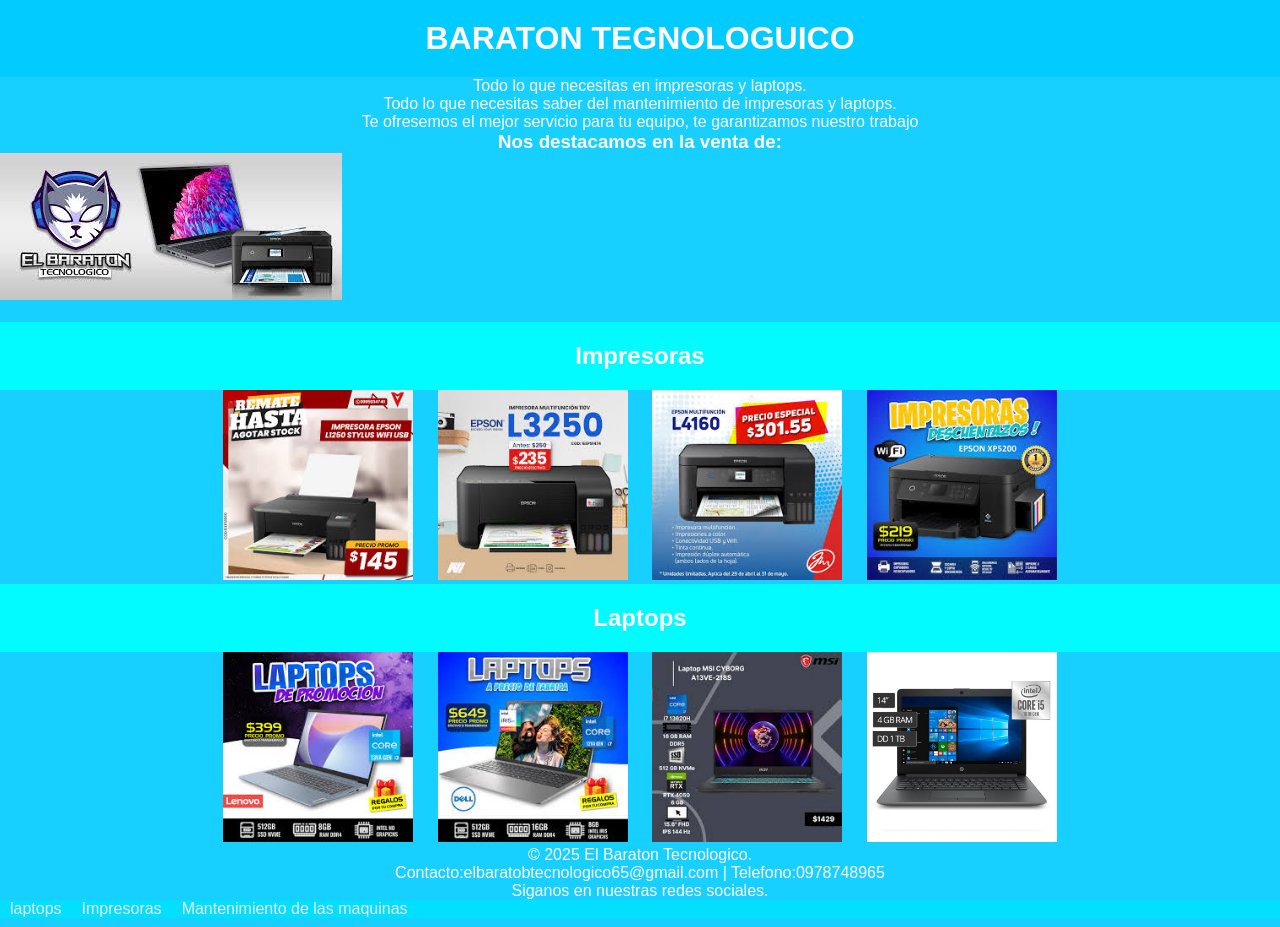
<file: PROYECTO DE DISEÑO/index.html>
<!DOCTYPE html>
<html lang="es">   
<head>
    <meta  charset="UTF-8">
    <meta name="viewport" content="width=device-with, initial-scale=1.0">
    <title>logo</title>
    <link rel="stylesheet" href="index.css">
    <style>
        body{
       font-family: 'Lucida Sans', 'Lucida Sans Regular', 'Lucida Grande', 'Lucida Sans Unicode', Geneva, Verdana, sans-serif;
       }
        
    </style>
</head>
<body>
    <h1>BARATON TEGNOLOGUICO</h1>
    <div class="CONTENIDO">
     <div class="Articulos">
     <div class="secciones">
        <di>
            <p>Todo lo que necesitas en impresoras y laptops.</p>
            <p>Todo lo que necesitas saber del mantenimiento de impresoras y laptops.</p>
            <p>Te ofresemos el mejor servicio para tu equipo, te garantizamos nuestro trabajo  </p>
        </di>
        <h3>Nos destacamos en la venta de:</h3>
        <img src="bte.jpg">
        
    </div>
    <h3 class="estilo"></h3>
     </div>
     <div class="Segundarios"></div>
    </div>
    <h2>Impresoras</h2>
        <div class="producto">
            <img src="images (1).jpg" alt="Impresora XYZ">
            <img src="images (2).jpg" alt="Impresora XYZ">
            <img src="impresoras.jpg" alt="Impresora XYZ">
            <img src="images.jpg" alt="Impresora XYZ">
        </div>

        <h2>Laptops</h2>
        <div class="producto">
            <img src="3.jpg" alt="Laptop ABC">
            <img src="4.jpg" alt="Laptop ABC">
            <img src="la2.jpg" alt="Laptop ABC">
            <img src="la.jpg" alt="Laptop ABC">
        </div>
    </section>
    <footer>
        <p>&copy; 2025 El Baraton Tecnologico.</p>
        <p>Contacto:elbaratobtecnologico65@gmail.com | Telefono:0978748965 </p>
        <p>Siganos en nuestras redes sociales.</p>
    </footer>
    <nav>
        <ul>
            <li><a href="pag1.html">laptops</a></li>
            <li><a href="pag2.htm">Impresoras</a></li>
            <li><a href="pag6.html">Mantenimiento de las maquinas</a></li
            </ul>
    </nav>
</body>
</html>
</file>
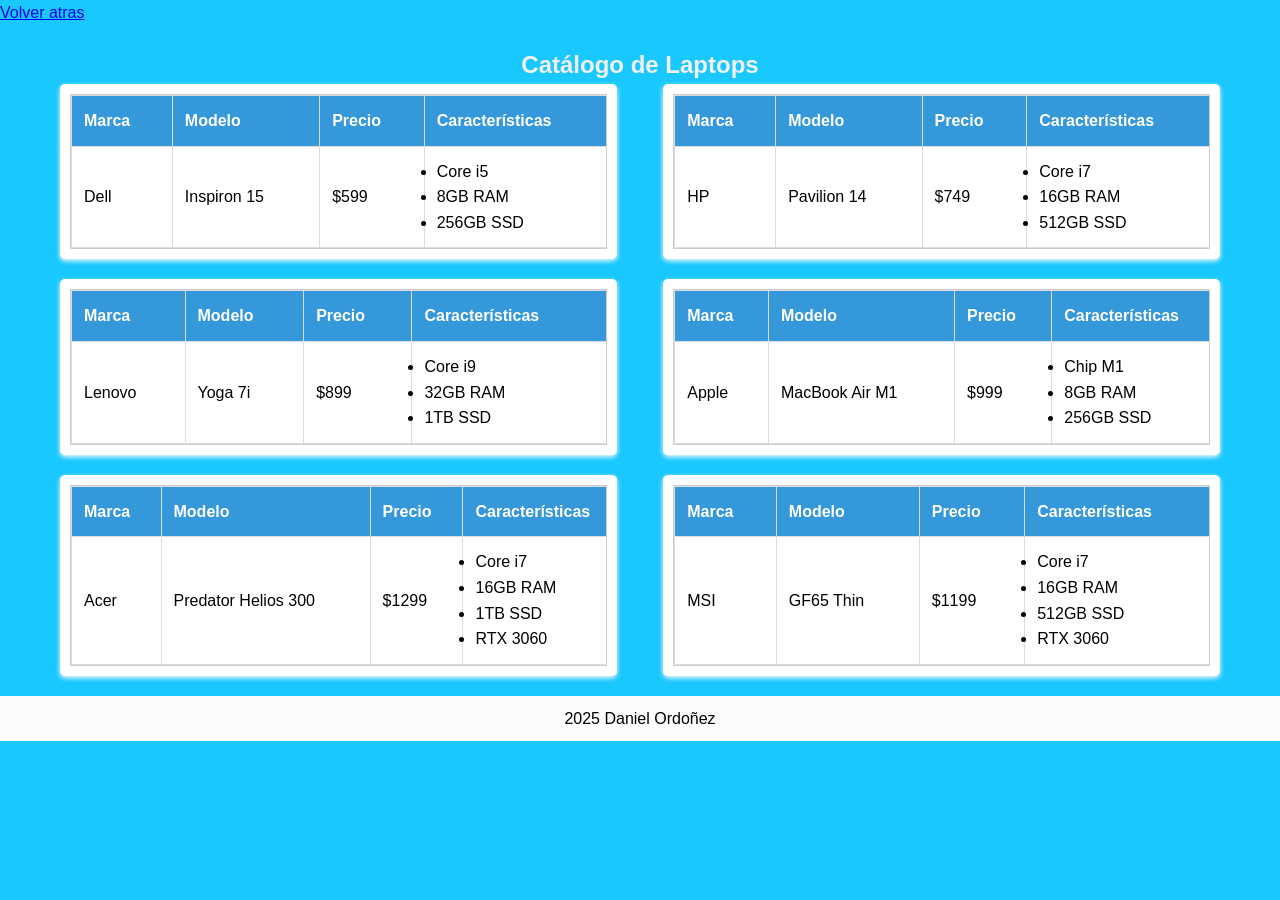
<file: PROYECTO DE DISEÑO/pag1.html>
<!DOCTYPE html>
<html lang="es">
<head>
    <meta charset="UTF-8">
    <title>Tech Solutions - Venta de Laptops</title>
    <link rel="stylesheet" href="pag1.css">
</head>
<body>
    <nav>
        <ul>
            <a href="index.html">Volver atras</a>
        </ul>
    </nav>

    <main>
        <section id="catalogo">
            <h2>Catálogo de Laptops</h2>
            <div class="table-container">
                <div class="table-wrapper">
                    <div class="table-scroll">
                        <table>
                            <thead>
                                <tr>
                                    <th>Marca</th>
                                    <th>Modelo</th>
                                    <th>Precio</th>
                                    <th>Características</th>
                                    <th>Imagen</th>
                                </tr>
                            </thead>
                            <tbody>
                                <tr>
                                    <td>Dell</td>
                                    <td>Inspiron 15</td>
                                    <td>$599</td>
                                    <td>
                                        <ul>
                                            <li>Core i5</li>
                                            <li>8GB RAM</li>
                                            <li>256GB SSD</li>
                                        </ul>
                                    </td>
                                    <td><img class="table-image" src="DELL.jpg" alt="Laptop Dell Inspiron"></td>
                                </tr>
                            </tbody>
                        </table>
                    </div>
                </div>
                <div class="table-wrapper">
                    <div class="table-scroll">
                        <table>
                            <thead>
                                <tr>
                                    <th>Marca</th>
                                    <th>Modelo</th>
                                    <th>Precio</th>
                                    <th>Características</th>
                                    <th>Imagen</th>
                                </tr>
                            </thead>
                            <tbody>
                                <tr>
                                    <td>HP</td>
                                    <td>Pavilion 14</td>
                                    <td>$749</td>
                                    <td>
                                        <ul>
                                            <li>Core i7</li>
                                            <li>16GB RAM</li>
                                            <li>512GB SSD</li>
                                        </ul>
                                    </td>
                                    <td><img class="table-image" src="Ñ.avif" alt="Laptop HP Pavilion"></td>
                                </tr>
                            </tbody>
                        </table>
                    </div>
                </div>

                  <div class="table-wrapper">
                    <div class="table-scroll">
                        <table>
                            <thead>
                                <tr>
                                    <th>Marca</th>
                                    <th>Modelo</th>
                                    <th>Precio</th>
                                    <th>Características</th>
                                    <th>Imagen</th>
                                </tr>
                            </thead>
                            <tbody>
                                <tr>
                                    <td>Lenovo</td>
                                    <td>Yoga 7i</td>
                                    <td>$899</td>
                                    <td>
                                        <ul>
                                            <li>Core i9</li>
                                            <li>32GB RAM</li>
                                            <li>1TB SSD</li>
                                        </ul>
                                    </td>
                                    <td><img class="table-image" src="LENOVO.png" alt="Laptop Lenovo Yoga"></td>
                                </tr>
                            </tbody>
                        </table>
                    </div>
                </div>
                <div class="table-wrapper">
                    <div class="table-scroll">
                        <table>
                            <thead>
                                <tr>
                                    <th>Marca</th>
                                    <th>Modelo</th>
                                    <th>Precio</th>
                                    <th>Características</th>
                                    <th>Imagen</th>
                                </tr>
                            </thead>
                            <tbody>
                                <tr>
                                    <td>Apple</td>
                                    <td>MacBook Air M1</td>
                                    <td>$999</td>
                                    <td>
                                        <ul>
                                            <li>Chip M1</li>
                                            <li>8GB RAM</li>
                                            <li>256GB SSD</li>
                                        </ul>
                                    </td>
                                    <td><img class="table-image" src="LOLA.jpg" alt="Laptop MacBook Air"></td>
                                </tr>
                            </tbody>
                        </table>
                    </div>
                </div>
                <div class="table-wrapper">
                    <div class="table-scroll">
                        <table>
                            <thead>
                                <tr>
                                    <th>Marca</th>
                                    <th>Modelo</th>
                                    <th>Precio</th>
                                    <th>Características</th>
                                    <th>Imagen</th>
                                </tr>
                            </thead>
                            <tbody>
                                <tr>
                                    <td>Acer</td>
                                    <td>Predator Helios 300</td>
                                    <td>$1299</td>
                                    <td>
                                        <ul>
                                            <li>Core i7</li>
                                            <li>16GB RAM</li>
                                            <li>1TB SSD</li>
                                            <li>RTX 3060</li>
                                        </ul>
                                    </td>
                                    <td><img class="table-image" src="ACER.jpg" alt="Laptop Acer Predator"></td>
                                </tr>
                            </tbody>
                        </table>
                    </div>
                </div>
                <div class="table-wrapper">
                    <div class="table-scroll">
                        <table>
                            <thead>
                                <tr>
                                    <th>Marca</th>
                                    <th>Modelo</th>
                                    <th>Precio</th>
                                    <th>Características</th>
                                    <th>Imagen</th>
                                </tr>
                            </thead>
                            <tbody>
                                <tr>
                                    <td>MSI</td>
                                    <td>GF65 Thin</td>
                                    <td>$1199</td>
                                    <td>
                                        <ul>
                                            <li>Core i7</li>
                                            <li>16GB RAM</li>
                                            <li>512GB SSD</li>
                                            <li>RTX 3060</li>
                                        </ul>
                                    </td>
                                    <td><img class="table-image" src="ASUS.jpg" alt="Laptop MSI GF65"></td>
                                </tr>
                            </tbody>
                        </table>
                    </div>
                </div>

            </div>
        </section>
    </main>

    <footer>
        <p> 2025 Daniel Ordoñez</p>
    </footer>

</body>
</html>
</file>
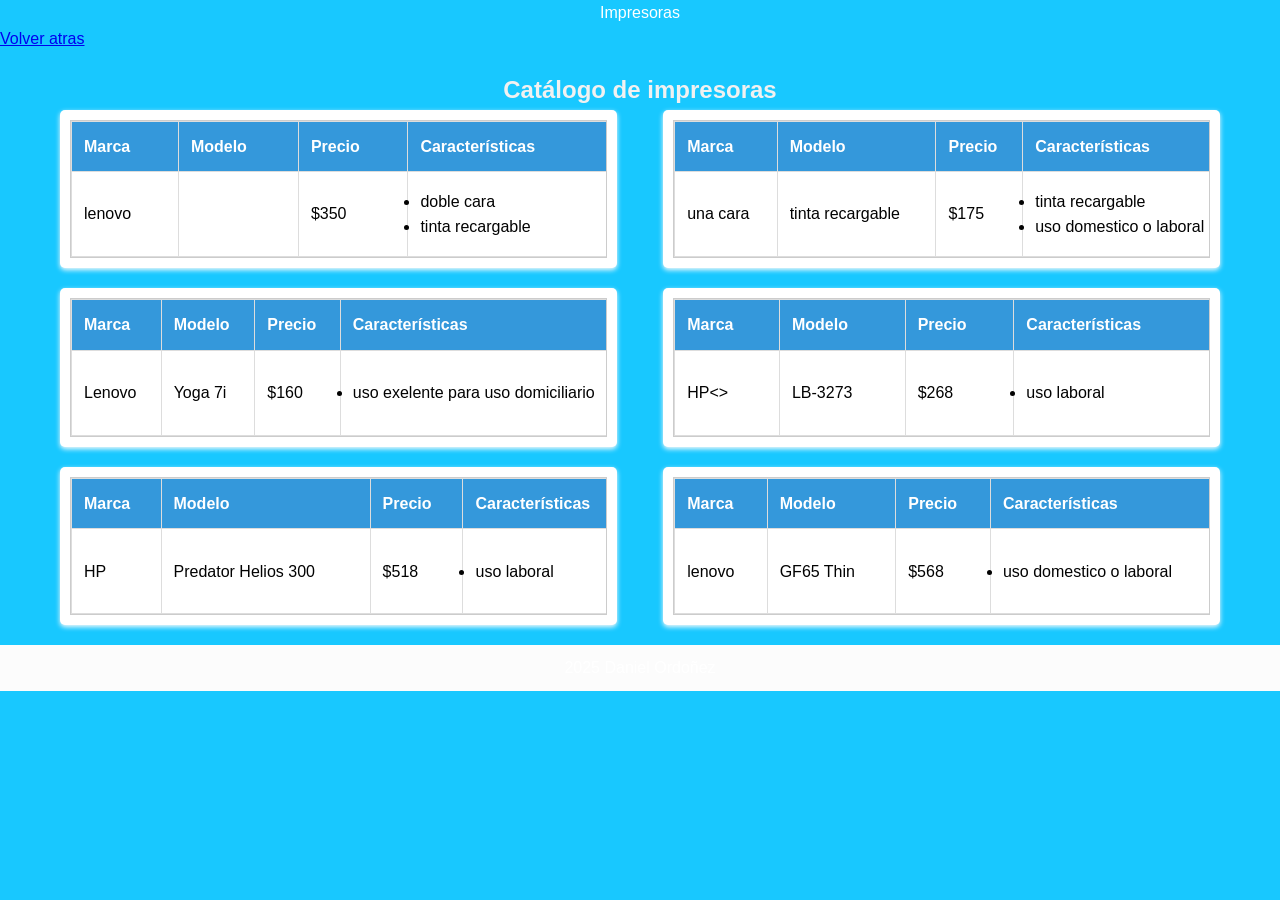
<file: PROYECTO DE DISEÑO/pag2.htm>
<!DOCTYPE html>
<html lang="en">
<head>
    <title>Document</title>
    <link rel="stylesheet" href="pag2.css">
</head>
<body>
    <p id="" >Impresoras</p>
    <a href="index.html">Volver atras</a>

</body>
</html<!DOCTYPE html>
<html lang="es">
<head>
    <meta charset="UTF-8">
    <title>Tech Solutions - Venta de impresoras</title>
    <link rel="stylesheet" href="pag1.css">
</head>
<body>
    <nav>
        <ul>
            
        </ul>
    </nav>
    <main>
        <section id="catalogo">
            <h2>Catálogo de impresoras</h2>
            <div class="table-container">
                <div class="table-wrapper">
                    <div class="table-scroll">
                        <table>
                            <thead>
                                <tr>
                                    <th>Marca</th>
                                    <th>Modelo</th>
                                    <th>Precio</th>
                                    <th>Características</th>
                                    <th>Imagen</th>
                                </tr>
                            </thead>
                            <tbody>
                                <tr>
                                    <td>lenovo</td>
                                    <td></td>
                                    <td>$350</td>
                                    <td>
                                        <ul>
                                            <li>doble cara</li>
                                            <li>tinta recargable</li>
                                     </ul>
                                    </td>
                                    <td><img class="table-image" src="impresoras.jpg" alt=HP></td>
                                </tr>
                            </tbody>
                        </table>
                    </div>
                </div>
                <div class="table-wrapper">
                    <div class="table-scroll">
                        <table>
                            <thead>
                                <tr>
                                    <th>Marca</th>
                                    <th>Modelo</th>
                                    <th>Precio</th>
                                    <th>Características</th>
                                    <th>Imagen</th>
                                </tr>
                            </thead>
                            <tbody>
                                <tr>
                                    <td>una cara</td>
                                    <td>tinta recargable</td>
                                
                                    </td>
                                    <td>$175</td>
                                    <td>
                                        <ul>
                                            <li>tinta recargable</li>
                                            <li>uso domestico o laboral</li>
                                        </ul>
                                    </td>
                                    <td><img class="table-image" src="images.jpg" alt="HP"></td>
                                </tr>
                            </tbody>
                        </table>
                    </div>
                </div>

                  <div class="table-wrapper">
                    <div class="table-scroll">
                        <table>
                            <thead>
                                <tr>
                                    <th>Marca</th>
                                    <th>Modelo</th>
                                    <th>Precio</th>
                                    <th>Características</th>
                                    <th>Imagen</th>
                                </tr>
                            </thead>
                            <tbody>
                                <tr>
                                    <td>Lenovo</td>
                                    <td>Yoga 7i</td>
                                    <td>$160</td>
                                    <td>
                                        <ul>
                                            <li>uso exelente para uso domiciliario</li>
                                        </ul>
                                    </td>
                                    <td><img class="table-image" src="images (2).jpg" a></td>
                                </tr>
                            </tbody>
                        </table>
                    </div>
                </div>
                <div class="table-wrapper">
                    <div class="table-scroll">
                        <table>
                            <thead>
                                <tr>
                                    <th>Marca</th>
                                    <th>Modelo</th>
                                    <th>Precio</th>
                                    <th>Características</th>
                                    <th>Imagen</th>
                                </tr>
                            </thead>
                            <tbody>
                                <tr>
                                    <td>HP<>
                                    <td>LB-3273</td>
                                    <td>$268</td>
                                    <td>
                                        <ul>
                                            <li>uso laboral</li>
                                        </ul>
                                    </td>
                                    <td><img class="table-image" src="images (1).jpg" alt="HP"></td>
                                </tr>
                            </tbody>
                        </table>
                    </div>
                </div>
                <div class="table-wrapper">
                    <div class="table-scroll">
                        <table>
                            <thead>
                                <tr>
                                    <th>Marca</th>
                                    <th>Modelo</th>
                                    <th>Precio</th>
                                    <th>Características</th>
                                    <th>Imagen</th>
                                </tr>
                            </thead>
                            <tbody>
                                <tr>
                                    <td>HP</td>
                                    <td>Predator Helios 300</td>
                                    <td>$518</td>
                                    <td>
                                        <ul>
                                            <li>uso laboral</li>
                                        </ul>
                                    </td>
                                    <td><img class="table-image" src="vsu.jpg"></td>
                                </tr>
                            </tbody>
                        </table>
                    </div>
                </div>
                <div class="table-wrapper">
                    <div class="table-scroll">
                        <table>
                            <thead>
                                <tr>
                                    <th>Marca</th>
                                    <th>Modelo</th>
                                    <th>Precio</th>
                                    <th>Características</th>
                                    <th>Imagen</th>
                                </tr>
                            </thead>
                            <tbody>
                                <tr>
                                    <td>lenovo</td>
                                    <td>GF65 Thin</td>
                                    <td>$568</td>
                                    <td>
                                        <ul>
                                            <li>uso domestico o laboral</li>
                                        </ul>
                                    </td>
                                    <td><img class="table-image" src="images.jpg" alt="Laptop MSI GF65"></td>
                                </tr>
                            </tbody>
                        </table>
                    </div>
                </div>

            </div>
        </section>
    </main>

    <footer>
        <p> 2025 Daniel Ordoñez</p>
    </footer>

</body>
</html>
</file>
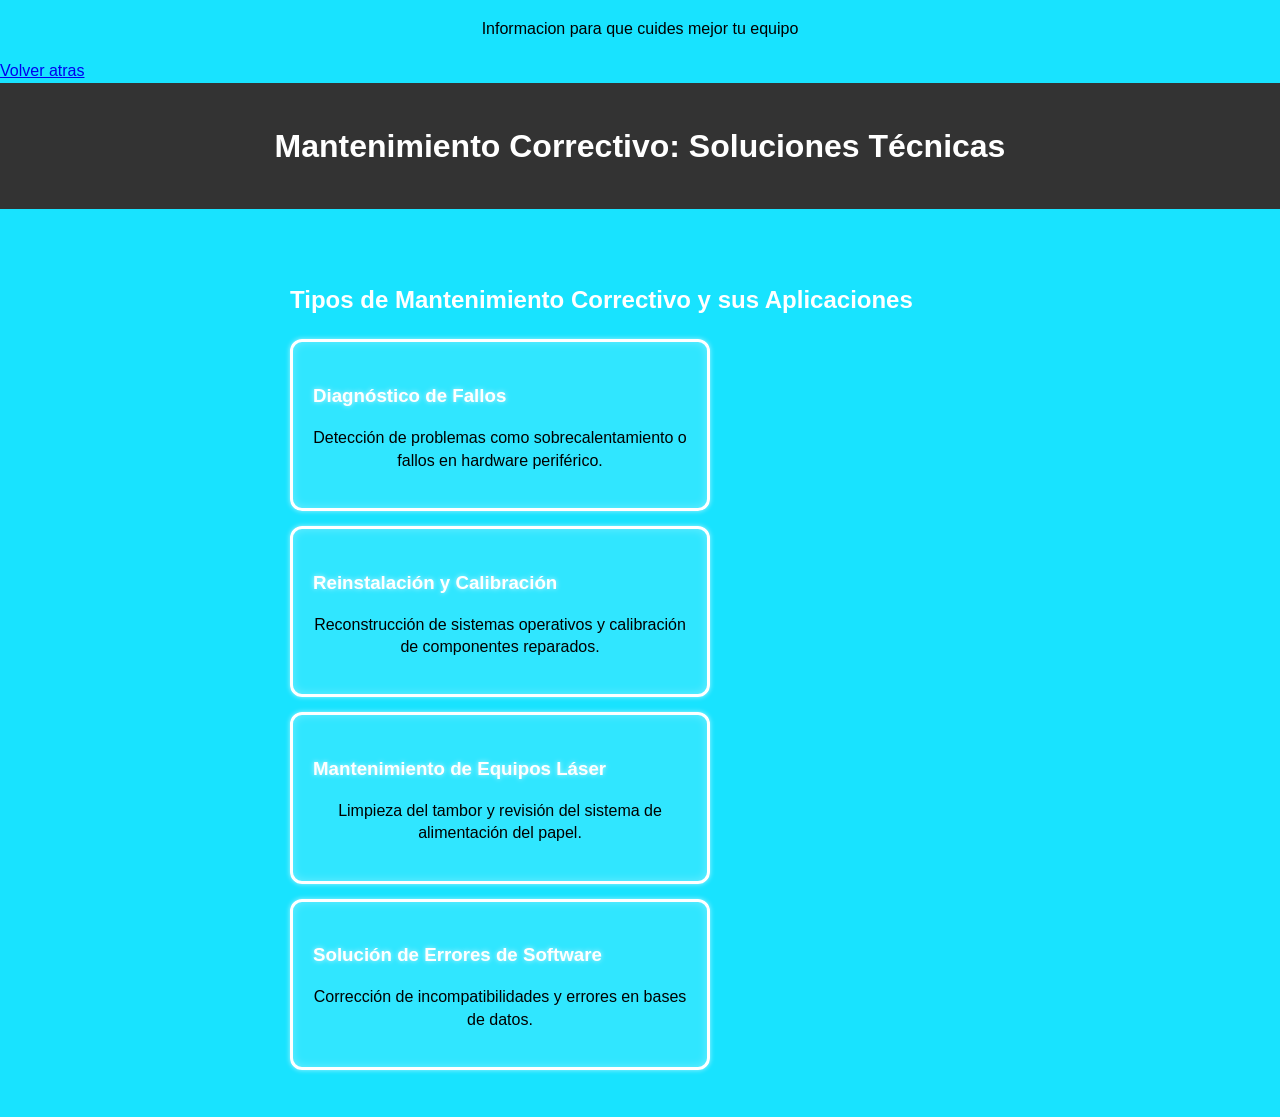
<file: PROYECTO DE DISEÑO/PAG5.HTML>
<!DOCTYPE html>
<html lang="en">
<head>
    <title>Document</title>
    <link rel="stylesheet" href="pag5.css">
</head>
<body>
    <p id="p1" >Informacion para que cuides mejor tu equipo</p>
    <a href="index.html">Volver atras</a>
    <head>
        <meta charset="UTF-8" />
        <meta name="viewport" content="width=device-width, initial-scale=1" />
        <title>Mantenimiento Correctivo - Servicio Técnico</title>
        <link rel="stylesheet" href="pag6.css" />
    </head>
    <body>
        <header>
            <h1>Mantenimiento Correctivo: Soluciones Técnicas</h1>
        </header>
        <main>
            <section id="mantenimiento-tipos">
                <h2>Tipos de Mantenimiento Correctivo y sus Aplicaciones</h2>
    
                
    
                <div class="mantenimiento diagnostico">
                    <h3>Diagnóstico de Fallos</h3>
                    <p>Detección de problemas como sobrecalentamiento o fallos en hardware periférico.</p>
                </div>
    
                <div class="mantenimiento reinstalacion">
                    <h3>Reinstalación y Calibración</h3>
                    <p>Reconstrucción de sistemas operativos y calibración de componentes reparados.</p>
                </div>
    
                <div class="mantenimiento mantenimiento-laser">
                    <h3>Mantenimiento de Equipos Láser</h3>
                    <p>Limpieza del tambor y revisión del sistema de alimentación del papel.</p>
                </div>
    
                <div class="mantenimiento solucion-software">
                    <h3>Solución de Errores de Software</h3>
                    <p>Corrección de incompatibilidades y errores en bases de datos.</p>
                </div>
    
    
            </section>
        </main>
    </body>
    </html>
</body>
</html
</file>
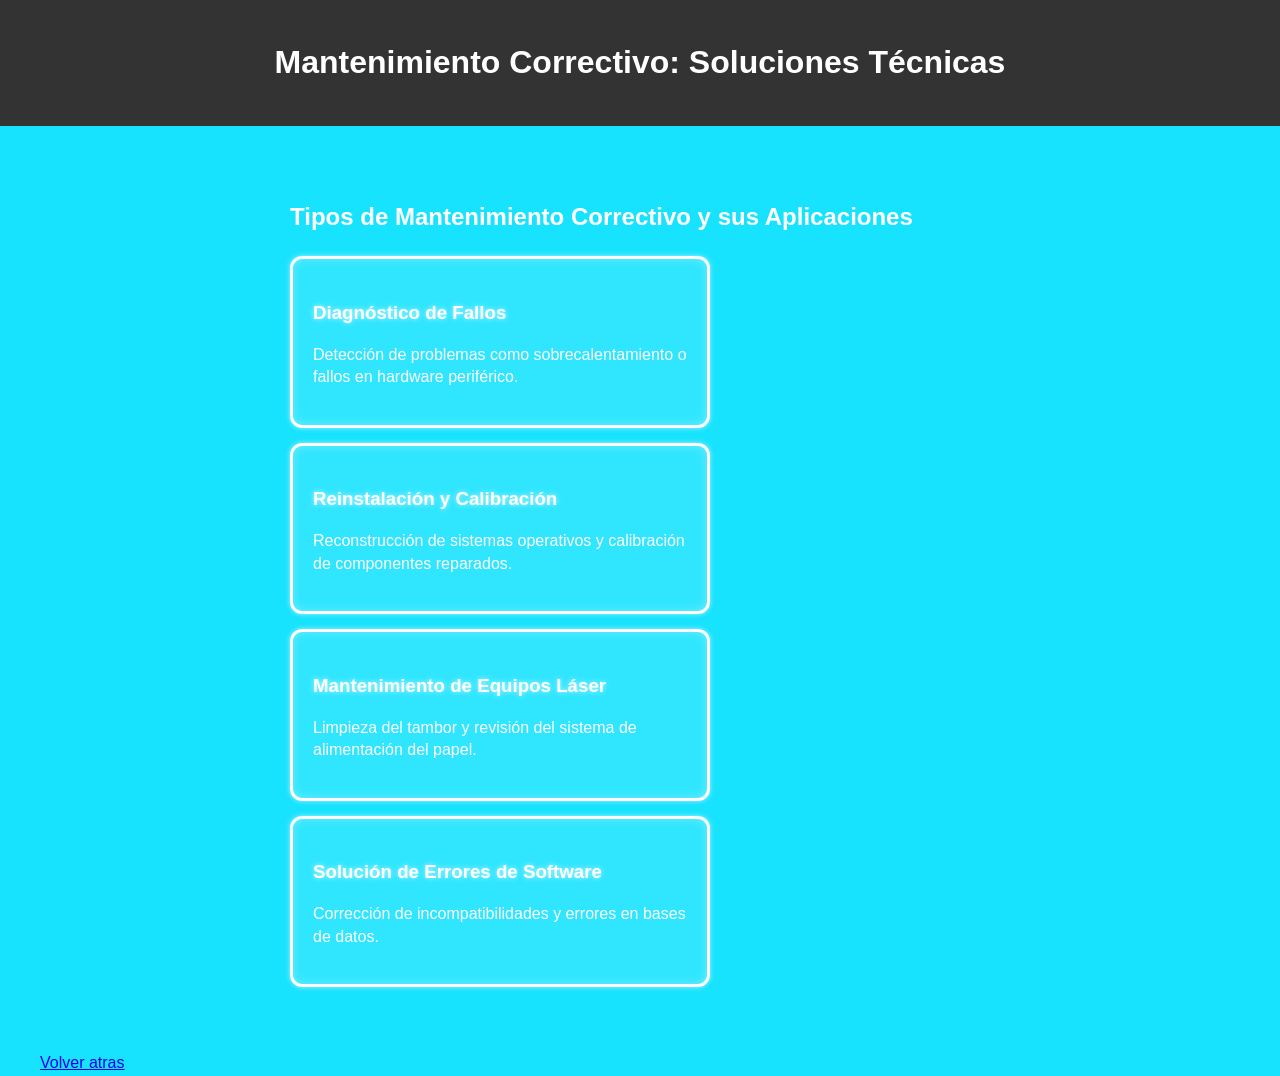
<file: PROYECTO DE DISEÑO/pag6.html>
<!DOCTYPE html>
<html lang="es">
<head>
    <meta charset="UTF-8" />
    <meta name="viewport" content="width=device-width, initial-scale=1" />
    <title>Mantenimiento Correctivo - Servicio Técnico</title>
    <link rel="stylesheet" href="pag6.css" />
</head>
<body>
    <header>
        <h1>Mantenimiento Correctivo: Soluciones Técnicas</h1>
    </header>
    <main>
        <section id="mantenimiento-tipos">
            <h2>Tipos de Mantenimiento Correctivo y sus Aplicaciones</h2>

            

            <div class="mantenimiento diagnostico">
                <h3>Diagnóstico de Fallos</h3>
                <p>Detección de problemas como sobrecalentamiento o fallos en hardware periférico.</p>
            </div>

            <div class="mantenimiento reinstalacion">
                <h3>Reinstalación y Calibración</h3>
                <p>Reconstrucción de sistemas operativos y calibración de componentes reparados.</p>
            </div>

            <div class="mantenimiento mantenimiento-laser">
                <h3>Mantenimiento de Equipos Láser</h3>
                <p>Limpieza del tambor y revisión del sistema de alimentación del papel.</p>
            </div>

            <div class="mantenimiento solucion-software">
                <h3>Solución de Errores de Software</h3>
                <p>Corrección de incompatibilidades y errores en bases de datos.</p>
            </div>


        </section>
    </main>
</body>
</html>
<nav>
    <ul>
        <a href="index.html">Volver atras</a>
    </ul>
</nav>
</file>
<file: PROYECTO DE DISEÑO/index.css>
*{
    padding: 0;
    margin: 0;
}
@font-face{
    font-family: "Kode Mono", serif;
    src: url(/KodeMono-VariableFont_wght.ttf);

}
h1{
    
    background-color: rgba(0, 204, 255, 0.904);
    color: white;
    padding: 20px;
    text-align: center;

}
nav ul{
    background-color: rgba(0, 225, 255, 0.904);
    width: 100%;
    list-style-type: none;
    text-align: center;
}
nav ul{
    display: inline-flex;
}
nav a{
    text-decoration: none;
    color: rgb(236, 233, 233);
    padding: 10px;
    width: 150px;
}
nav li:hover{
    background-color: black;
}
body {
    background-color: rgba(0, 204, 255, 0.904);;
}
h2{
    background-color: rgba(0, 255, 255, 0.904);
    color: white;
    padding: 20px;
    text-align: center;
}
p{
    text-decoration: none;
    color: white;
    text-align: center;
}
.estilo + img {
    display: inline-block;
    vertical-align: middle;
}

.estilo {
    display: inline-block;
    vertical-align: middle;
    margin-left: 10px;
}
.producto {
    text-align: center;  
}
.producto img {
    display: inline-block;  
    width: 190px;  
    margin: 0 10px;  
}
h3{
    color: white;
}
h3{
    text-align: center;
}
</file>
<file: PROYECTO DE DISEÑO/pag1.css>
* {
    margin: 0;
    padding: 0;
    box-sizing: border-box;
}

body {
    font-family: 'Arial', sans-serif;
    line-height: 1.6;
    background-color: rgba(0, 195, 255, 0.904);
    color: #020202;
    overflow-y: scroll;
    height: 100vh;
}

main {
    max-width: 1200px;
    margin: 0 auto;
    padding: 20px;
}

h2 {
    text-align: center;
    color: #f1f1f1;
}

.table-container {
    display: flex;
    flex-wrap: wrap;
    justify-content: space-between;
    gap: 20px;
}

.table-wrapper {
    width: 48%;
    background-color: white;
    box-shadow: 0 2px 5px rgb(252, 250, 250);
    border-radius: 5px;
    padding: 10px;
}

.table-scroll {
    overflow-x: auto;
    max-width: 100%;
    border: 1px solid #ccc;
}

table {
    width: 100%;
    border-collapse: collapse;
    min-width: 700px;
}

th, td {
    border: 1px solid #ddd;
    padding: 12px;
    text-align: left;
}

th {
    background-color: #3498db;
    color: white;
}

.table-image {
    width: 80px; 
    height: 60px; 
    object-fit: cover; 
    display: block;
    margin: 0 auto;
}

.table-scroll::-webkit-scrollbar {
    height: 8px;
}

.table-scroll::-webkit-scrollbar-thumb {
    background: #454b4e;
    border-radius: 10px;
}

.table-scroll::-webkit-scrollbar-track {
    background: #f1f1f1;
}

footer {
    background-color: #fcfcfc;
    color: rgb(0, 0, 0);
    text-align: center;
    padding: 10px;
    position: relative;
    bottom: 0;
    width: 100%;
}
.table-image {
    width: 80px;  
    height: 60px; 
    object-fit: cover; 
    margin: 0 auto;
}
</file>
<file: PROYECTO DE DISEÑO/pag2.css>
body {
    background-color: rgba(0, 204, 255, 0.904);;
}
p{
    text-decoration: none;
    color: white;
    text-align: center;
}
</file>
<file: PROYECTO DE DISEÑO/pag5.css>
body {
    background-color: rgba(6, 255, 213, 0.904);;
}
p{
    text-decoration: none;
    color: rgb(0, 0, 0);
    text-align: center;
}
</file>
<file: PROYECTO DE DISEÑO/pag6.css>
body {
    font-family: 'Arial', sans-serif;
    line-height: 1.6;
    background-color: rgba(0, 225, 255, 0.904);
    color: #fff;
    overflow-y: scroll;
    height: 100vh;
    margin: 0;
    padding: 0;
}

header {
    background-color: #333;
    color: white;
    padding: 1em;
    text-align: center;
}

main {
    display: flex;
    flex-direction: column;
    align-items: center;
    padding: 2em;
}

#mantenimiento-tipos {
    margin-top: 20px;
    width: 100%;
    max-width: 700px;
}

/* Estilo base para los bloques */
.mantenimiento {
    margin: 15px 0;
    padding: 20px;
    border-radius: 12px;
    width: 60%;
    box-sizing: border-box;
    background-color: rgba(255, 255, 255, 0.1);
    color: white;
    border: 3px solid white;
    box-shadow:
        0 0 5px rgba(255, 255, 255, 0.6),
        inset 0 0 10px rgba(255, 255, 255, 0.3);
    animation: border3d 3s ease-in-out infinite, floatMove 6s ease-in-out infinite;
}

/* Animación que simula movimiento 3D en el borde */
@keyframes border3d {
    0%, 100% {
        box-shadow:
            0 0 5px rgba(255, 255, 255, 0.6),
            inset 0 0 10px rgba(255, 255, 255, 0.3);
        border-color: #ffffff;
    }
    50% {
        box-shadow:
            0 0 15px rgba(255, 255, 255, 1),
            inset 0 0 20px rgba(255, 255, 255, 0.6);
        border-color: #aaddff;
    }
}

/* Nueva animación para movimiento suave de los cuadros */
@keyframes floatMove {
    0%, 100% {
        transform: translateY(0);
        filter: drop-shadow(0 0 0 rgba(0,0,0,0));
    }
    50% {
        transform: translateY(-10px);
        filter: drop-shadow(0 10px 10px rgba(0,0,0,0.2));
    }
}

/* Títulos y párrafos */
.mantenimiento h3 {
    margin-bottom: 12px;
    font-weight: bold;
    text-shadow: 0 0 5px rgba(255,255,255,0.7);
}

.mantenimiento p {
    font-size: 1em;
    line-height: 1.4;
}
.mantenimiento:nth-child(1) {
    animation-delay: 0s, 0s;
}
.mantenimiento:nth-child(2) {
    animation-delay: 0s, 1s;
}
.mantenimiento:nth-child(3) {
    animation-delay: 0s, 2s;
}
.mantenimiento:nth-child(4) {
    animation-delay: 0s, 3s;
}
</file>
